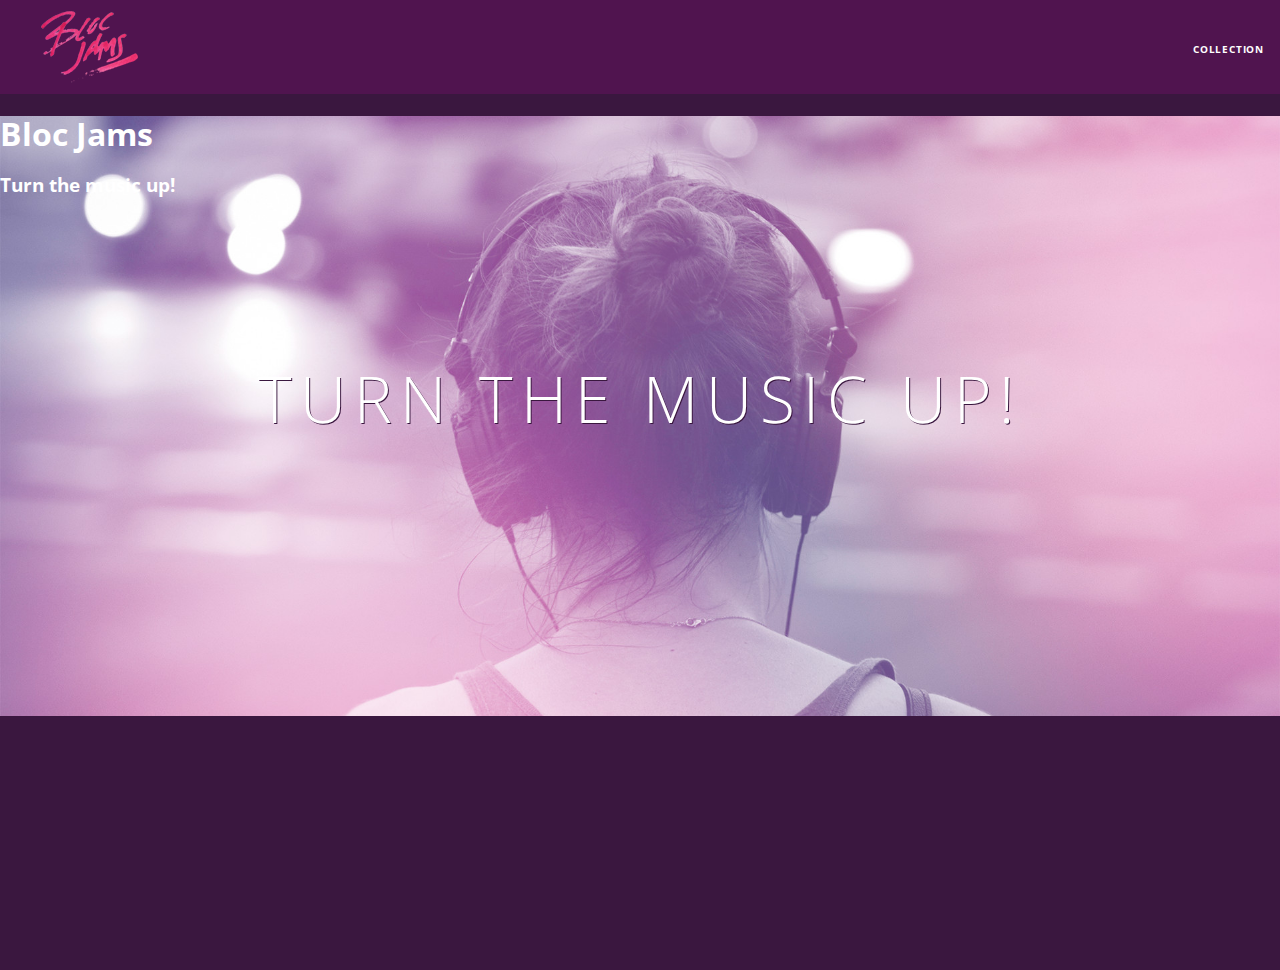
<file: index.html>
<!DOCTYPE html>
<html>

<head>
    <title>Bloc Jams</title>
    <meta name="viewport" connet="width=device-width, initial-scale-1">
    <link rel="stylesheet" type="text/css" href="http://fonts.googleapis.com/css?family=Open+Sans:400,800,600,700,300">
    <link rel="stylesheet" type="text/css" href="http://code.ionicframework.com/ionicons/2.0.1/css/ionicons.min.css">
    <link rel="stylesheet" type="text/css" href="styles/normalize.css">
    <link rel="stylesheet" type="text/css" href="styles/main.css">
    <link rel="stylesheet" type="text/css" href="styles/landing.css" </head>

    <body class="landing">
        <nav class="navbar">
            <a href="index.html" class="logo"> <img src="assets/images/bloc_jams_logo.png" alt="bloc jams logo"> </a>
            <div class="links-container"> <a href="collection.html" class="navbar-link">collection</a> </div>
        </nav>
        <section class="hero-content">
            <!-- hero content -->
            <h1>Bloc Jams</h1>
            <h3>Turn the music up!</h3>
            <h1 class="hero-title">Turn the music up!</h1> </section>
        <section class="selling-points container clearfix">
            <!-- selling points -->
            <div class="point column third"> <span class="ion-music-note"></span>
                <h5 class="point-title">Choose your music</h5>
                <p class="point-description">The world is full of music; why should you have to listen to music that someone else chose?</p>
            </div>
            <div class="point column third"> <span class="ion-radio-waves"></span>
                <h5 class="point-title">Unlimited, streaming, ad-free</h5>
                <p class="point-description">No arbitrary limits. No distractions.</p>
            </div>
            <div class="point column third"> <span class="ion-iphone"></span>
                <h5 class="point-title">Mobile enabled</h5>
                <p class="point-description">Listen to your music on the go. This streaming service is available on all mobile platforms.</p>
            </div>
        </section>
        <script src="scripts/landing.js">
        </script>
    </body>
</head>

</html>
</file>
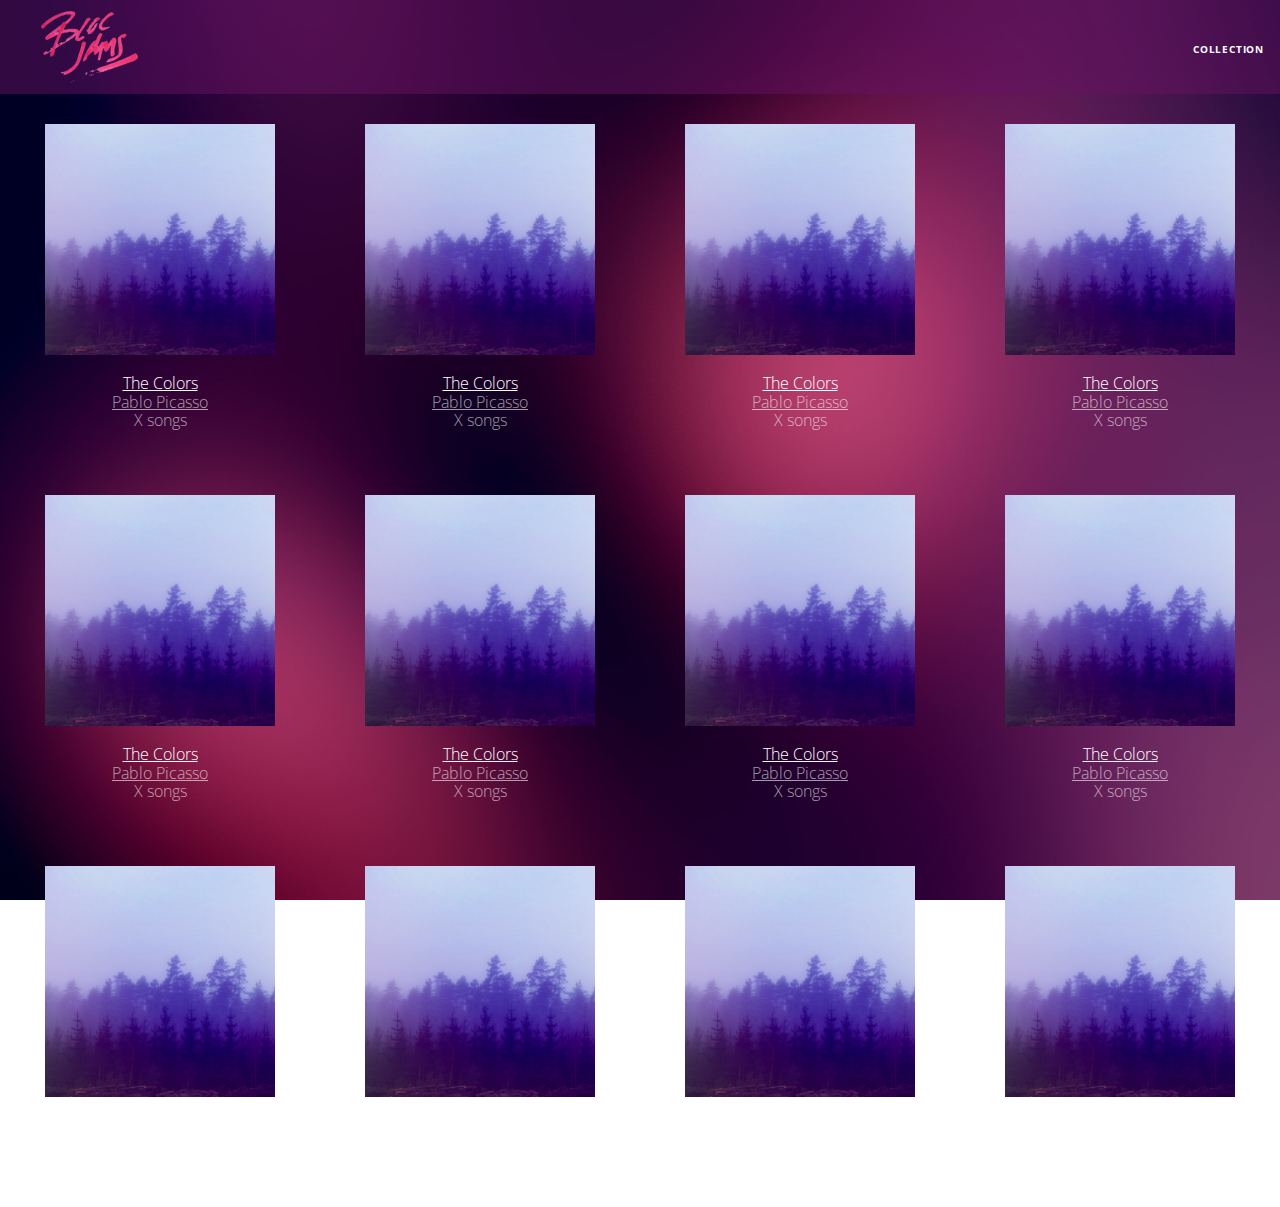
<file: collection.html>
<!DOCTYPE html>
<html>

<head>
    <title>Bloc Jams</title>
    <meta name="viewport" content="width=device-width, initial-scale=1">
    <link rel="stylesheet" type="text/css" href="http://fonts.googleapis.com/css?family=Open+Sans:400,800,600,700,300">
    <link rel="stylesheet" type="text/css" href="http://code.ionicframework.com/ionicons/2.0.1/css/ionicons.min.css">
    <link rel="stylesheet" type="text/css" href="styles/normalize.css">
    <link rel="stylesheet" type="text/css" href="styles/main.css">
    <link rel="stylesheet" type="text/css" href="styles/collection.css"> </head>

<body class="collection">
    <nav class="navbar">
        <!-- nav bar -->
        <a href="index.html" class="logo"> <img src="assets/images/bloc_jams_logo.png" alt="bloc jams logo"> </a>
        <div class="links-container"> <a href="collection.html" class="navbar-link">collection</a> </div>
    </nav>
    <section class="album-covers container clearfix"> </section>
    <script src="https://code.jquery.com/jquery-2.1.3.min.js"></script>
    <script src="scripts/collection.js"></script>
</body>

</html>
</file>
<file: styles/main.css>
*,
*:before,
*:after {
    -moz-box-sizing: border-box;
    -webkit-box-sizing: border-box;
    box-sizing: border-box;
}

html {
    height: 100%;
    font-size: 100%;
}

body {
    font-family: 'Open Sans';
    color: white;
    min-height: 100%;
}

.navbar {
    position: relative;
    padding: 0.5rem;
    background-color: rgb(101, 18, 95);
    /* #1 */
    background-color: rgba(101, 18, 95, 0.5);
    /* #2 */
    z-index: 1;
}

.navbar > .logo {
    position: relative;
    left: 2rem;
    cursor: pointer;
    /* produces the finger-pointer icon when you hover over the logo */
}

.navbar .links-container {
    display: table;
    position: absolute;
    top: 0;
    right: 0;
    height: 100px;
    color: white;
    /* #3 */
    text-decoration: none;
}

.links-container .navbar-link {
    display: table-cell;
    position: relative;
    height: 100%;
    padding-left: 1rem;
    padding-right: 1rem;
    /* #4 */
    vertical-align: middle;
    color: white;
    font-size: 0.625rem;
    letter-spacing: 0.05rem;
    font-weight: 700;
    text-transform: uppercase;
    /* #3 */
    text-decoration: none;
    cursor: pointer;
}


/* #5 */

.links-container .navbar-link:hover {
    color: rgb(233, 50, 117);
}


}
.container {
    margin: 0 auto;
    max-width: 64rem;
}
.container.narrow {
    max-width: 56rem;
}
@media (min-width: 640px) {
    {
        font-size: 112%;
    }
}
.column {
    float: left;
    padding-left: 1rem;
    padding-right: 1rem;
}
.column.full {
    width: 100%;
}
.column.two-thirds {
    width: 66.7%
}
.column.half {
    width: 50%;
}
.column.third {
    width: 33.3%;
}
.column.fourth {
    width: 25%;
}
.column.flow-opposite {
    float: right;
}
@media (min-width: 1024px) {
    {
        font-size: 120%;
    }
}
.clearfix::before,
.clearfix::after {
    content: " ";
    display: table;
}
.clearfix::after {
    clear: both;
}
</file>
<file: styles/landing.css>
body.landing {
    background-color: rgb(58, 23, 63);
}

.hero-content {
    position: relative;
    min-height: 600px;
    background-image: url(../assets/images/bloc_jams_bg.jpg);
    background-repeat: no-repeat;
    background-position: center center;
    background-size: cover;
}

.hero-content .hero-title {
    position: absolute;
    top: 40%;
    -webkit-transform: translateY(-50%);
    -moz-transform: translateY(-50%);
    transform: translateY(-50%);
    width: 100%;
    text-align: center;
    font-size: 4rem;
    font-weight: 300;
    text-transform: uppercase;
    letter-spacing: 0.5rem;
    text-shadow: 1px 1px 0px rgb(58, 23, 63);
}

.selling-points {
    position: relative;
}

.point {
    position: relative;
    padding: 2rem;
    text-align: center;
    opacity: 0;
    -webkit-transform: scaleX(0.9) translateY(3rem);
    -moz-transform: scaleX(0.9) translateY(3rem);
    transform: scaleX(0.9) translateY(3rem);
    -webkit-transition: all 2s ease-in-out;
    -moz-transition: all 2s ease-in-out;
    transition: all 1s ease-in-out;
    -webkit-transition-delay: 2s;
    -moz-transition-delay: 2s;
    transition-delay: 2s;
}

.point .point-title {
    font-size: 1.25rem;
}

.ion-music-note,
.ion-radio-waves,
.ion-iphone {
    color: rgb(233, 50, 117);
    font-size: 5rem;
}
</file>
<file: styles/collection.css>
body.collection {
    background-image: url(../assets/images/blurred_backgrounds/blur_bg_2.jpg);
    background-repeat: no-repeat;
    background-attachment: fixed;
    background-position: center center;
    background-size: cover;
}

.album-covers {
    position: relative;
}

.collection-album-container {
    position: relative;
    margin-top: 30px;
    margin-bottom: 20px;
    text-align: center;
}

.collection-album-container .caption {
    margin-top: 10px;
}

.collection-album-container .caption p {
    font-size: 1rem;
    font-weight: 300;
    color: rgba(255, 255, 255, 0.6);
}

.collection-album-container .caption p a {
    color: rgba(255, 255, 255, 0.6);
}

.collection-album-container .caption p a.album-name {
    color: white;
}

.collection-album-container img {
    width: 80%;
}
</file>
